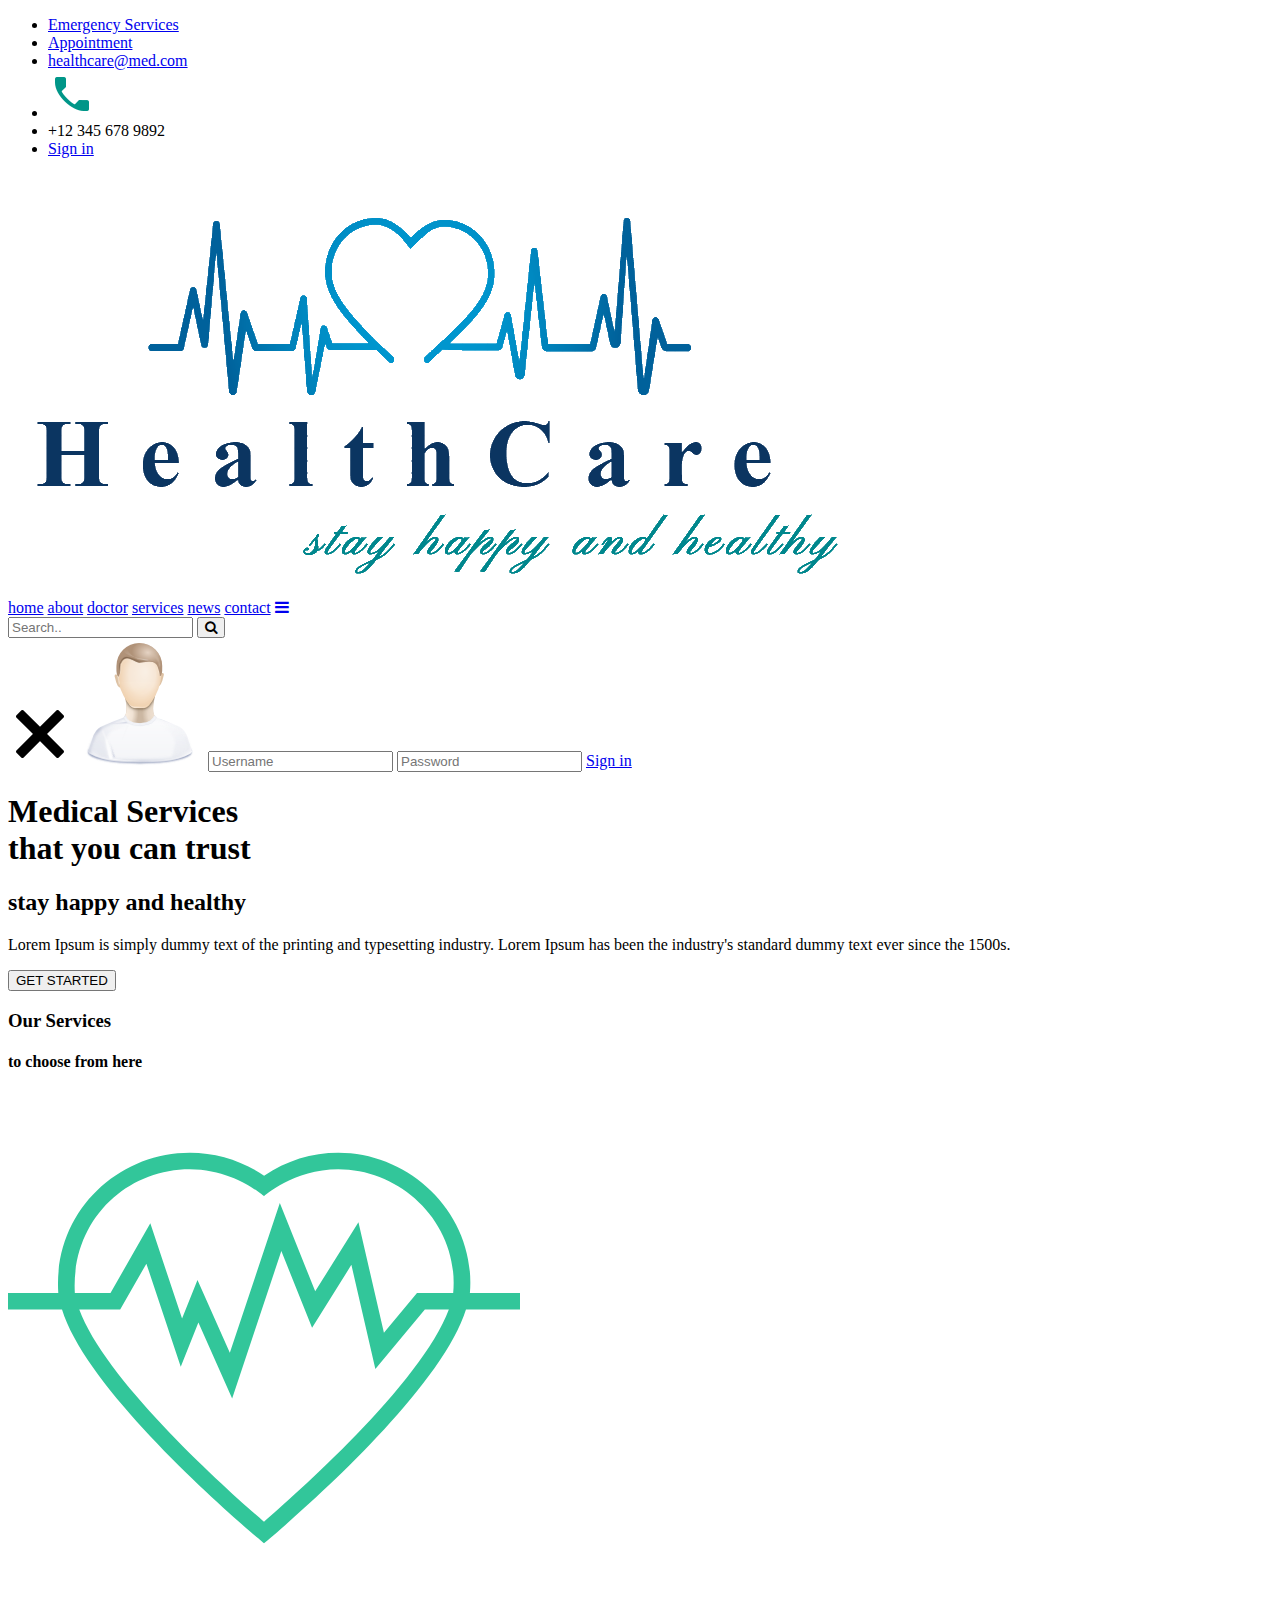
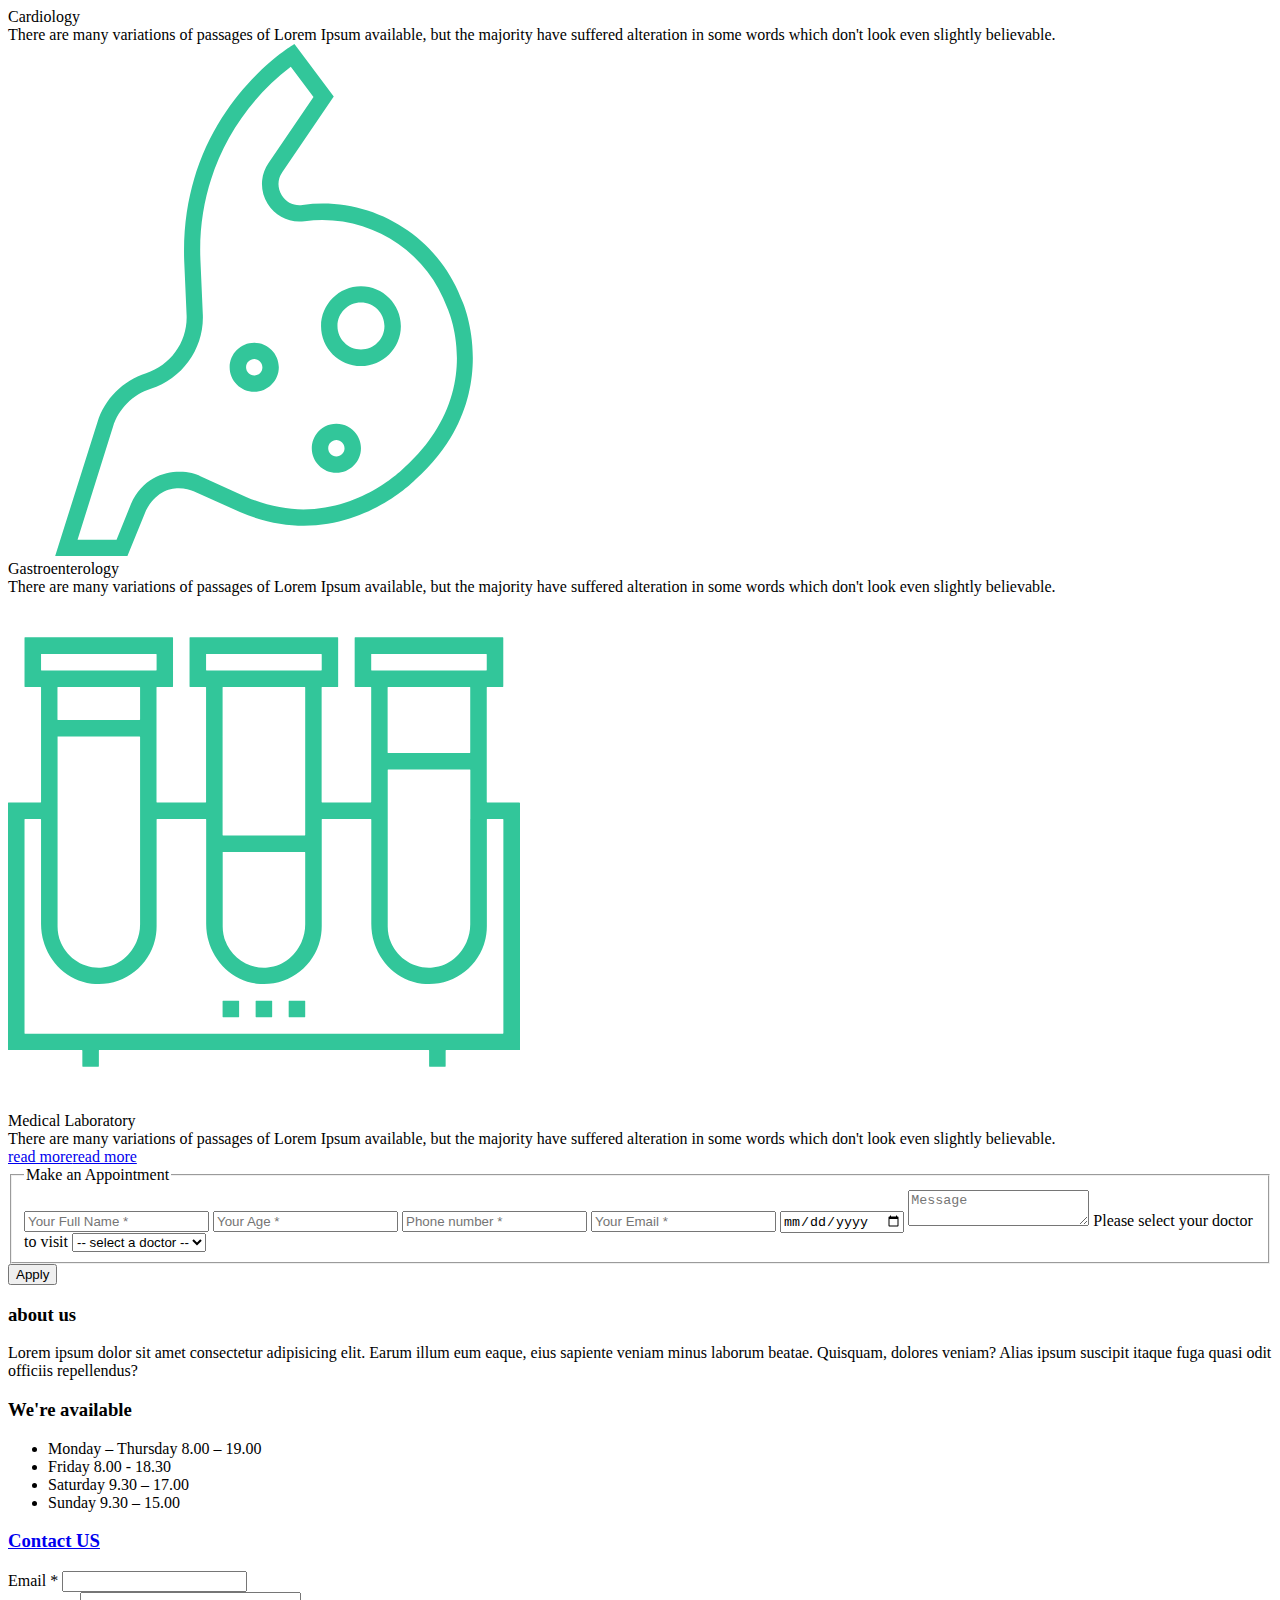
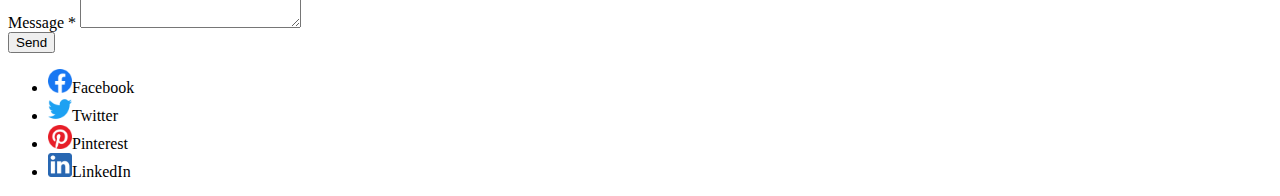
<file: index.html>
﻿<!DOCTYPE html>
<html lang="en">
  <head>
    <meta charset="UTF-8" />
    <meta name="viewport" content="width=device-width, initial-scale=1.0" />
    <meta name="description" content="Health medical project" />
    <meta name="keywords" content="" />
    <meta name="author" content="Zardiashvili Giorgi/>
    <title>HealthCare</title>
    <link rel="stylesheet" href="css/style.css" />
    <link rel="icon" href="images/Doctor_Mike_Icon.png" />
    <link
      rel="stylesheet"
      href="https://cdnjs.cloudflare.com/ajax/libs/font-awesome/4.7.0/css/font-awesome.min.css"
    />
  </head>
  <body>
    <!-- start of the header -->
    <header>
      <div class="container">
        <div class="top-header">
          <ul>
            <li><a href="#">Emergency Services</a></li>
            <li><a href="#">Appointment</a></li>
            <li><a href="#">healthcare@med.com</a></li>
            <li>
              <img
                src="images/phone-icon.png"
                alt="phone-icon"
                class="phone-icon"
              />
            </li>
            <li>+12 345 678 9892</li>
            <li><a href="#" class="login-button" id="button">Sign in</a></li>
          </ul>
        </div>
        <div class="logo">
          <a href="index.html"><img src="images/logo.png" alt="logo" /></a>
        </div>
        <div class="menu" id="myTopnav">
          <a href="index.html" class="active">home</a>
          <a href="about.html">about</a>
          <a href="doctors.html">doctor</a>
          <a href="services.html">services</a>
          <a href="news.html">news</a>
          <a href="contact.html">contact</a>
          <a href="javascript:void(0);" class="icon" onclick="myFunction()">
            <i class="fa fa-bars"></i>
          </a>
          <div class="search-container">
            <div class="container">
              <input type="text" placeholder="Search.." name="search" />
              <button type="submit" class="search">
                <i class="fa fa-search"></i>
              </button>
            </div>
          </div>
        </div>
      </div>
    </header>
    <!-- end of the header -->
    <div class="popup">
      <div class="popup-content">
        <img
          src="images/iconfinder_icon-close_211652.png"
          alt="close"
          class="close"
        />
        <img src="images/stock_people.png" alt="user" />
        <input type="text" placeholder="Username" />
        <input type="password" placeholder="Password" />
        <a href="#" class="login-button">Sign in</a>
      </div>
    </div>
    <!-- start of the banner area -->
    <section>
      <div class="container">
        <div class="banner-content">
          <h1>
            Medical Services <br />
            that you can trust
          </h1>
          <h2>stay happy and healthy</h2>
          <p>
            Lorem Ipsum is simply dummy text of the printing and typesetting
            industry. Lorem Ipsum has been the industry's standard dummy text
            ever since the 1500s.
          </p>
          <button class="btn">GET STARTED</button>
        </div>
      </div>
    </section>
    <!-- end of the banner area -->
    <!-- start the services -->
    <div class="services">
      <div class="container">
        <h3>Our Services</h3>
        <h4>to choose from here</h4>
        <div class="grid-container">
          <div class="icons">
            <div class="grid-item">
              <img src="images/icon_1.svg" alt="cardiology" />
              <div class="title">Cardiology</div>
            </div>
            <div class="text">
              There are many variations of passages of Lorem Ipsum available,
              but the majority have suffered alteration in some words which
              don't look even slightly believable.
            </div>
          </div>
          <div class="icons">
            <div class="grid-item">
              <img src="images/icon_2.svg" alt="Gastroenterology" />
              <div class="title">Gastroenterology</div>
            </div>
            <div class="text">
              There are many variations of passages of Lorem Ipsum available,
              but the majority have suffered alteration in some words which
              don't look even slightly believable.
            </div>
          </div>
          <div class="icons">
            <div class="grid-item">
              <img src="images/icon_3.svg" alt="MedicalLab" class="position" />
              <div class="title">Medical Laboratory</div>
            </div>
            <div class="text">
              There are many variations of passages of Lorem Ipsum available,
              but the majority have suffered alteration in some words which
              don't look even slightly believable.
            </div>
          </div>
        </div>
        <div class="btn1">
          <a href="services.html"
            ><span>read more</span><span>read more</span></a
          >
        </div>
      </div>
    </div>

    <!-- end of the services -->
    <!--start of the book appointment-->
    <div id="appointment">
      <div class="form-style-5">
        <form>
          <fieldset>
            <legend>Make an Appointment</legend>
            <input
              type="text"
              name="name"
              placeholder="Your Full Name *"
              required
            />
            <input type="text" name="age" placeholder="Your Age *" />
            <input
              type="tel"
              name="phone"
              placeholder="Phone number *"
              required
            />
            <input type="email" name="mail" placeholder="Your Email *" />
            <input type="date" name="AppointmentDate" required />
            <textarea name="field3" placeholder="Message"></textarea>
            <label for="doctors">Please select your doctor to visit</label>
            <select id="doctors" name="field4">
              <option disabled selected value> -- select a doctor -- </option>
              <option value="1">Mikhail Varshavski</option>
              <option value="2">John Murphy</option>
              <option value="3">Sarah Barnett</option>
              <option value="4">Suzanne M Hess</option>
              <option value="5">Federico A Steiner</option>
              <option value="6">Vickie B Hug</option>
              <option value="7">Rebecca C Yang</option>
              <option value="8">Other</option>
            </select>
          </fieldset>
          <button type="submit" class="btn">Apply</button>
        </form>
      </div>
    </div>
    <!--end of the book appointment-->
    <!-- START OF THE FOOTER -->
    <footer>
      <div class="footer-area">
        <div class="left box">
          <h3>about us</h3>
          <div class="footer-content">
            <div class="about">
              <p>
                Lorem ipsum dolor sit amet consectetur adipisicing elit. Earum
                illum eum eaque, eius sapiente veniam minus laborum beatae.
                Quisquam, dolores veniam? Alias ipsum suscipit itaque fuga quasi
                odit officiis repellendus?
              </p>
            </div>
          </div>
        </div>
        <div class="center box">
          <h3>We're available</h3>
          <div class="footer-content">
            <ul>
              <li>
                <span>Monday – Thursday</span>
                <span>8.00 – 19.00</span>
              </li>
              <li>
                <span>Friday</span>
                <span>8.00 - 18.30</span>
              </li>
              <li>
                <span>Saturday</span>
                <span>9.30 – 17.00</span>
              </li>
              <li>
                <span>Sunday</span>
                <span>9.30 – 15.00</span>
              </li>
            </ul>
          </div>
        </div>
        <div class="right box">
          <h3><a href="contact.html">Contact US</a></h3>
          <div class="footer-content">
            <form action="#">
              <div class="footer-email">
                <label for="email">Email *</label>
                <input type="email" id="email" required />
              </div>
              <div class="msg">
                <label for="message">Message *</label>
                <textarea
                  id="message"
                  name="message"
                  cols="25"
                  rows="2"
                  required
                ></textarea>
              </div>
              <div class="btn">
                <button type="submit">Send</button>
              </div>
            </form>
          </div>
          <div class="social">
            <ul>
              <li>
                <a href="https://www.facebook.com/" target="_blank"
                  ><img
                    src="images/fb-footer.png"
                    alt="facebook"
                    style="height: 24px; width: 24px;" /></a
                >Facebook
              </li>
              <li>
                <a href="https://twitter.com/explore" target="_blank"
                  ><img
                    src="images/twitter-footer.png"
                    alt="twitter"
                    style="height: 24px; width: 24px;" /></a
                >Twitter
              </li>
              <li>
                <a href="https://www.pinterest.com/" target="_blank"
                  ><img
                    src="images/pinterest-footer.png"
                    alt="pinterest"
                    style="height: 24px; width: 24px;" /></a
                >Pinterest
              </li>
              <li>
                <a href="https://www.linkedin.com/" target="_blank"
                  ><img
                    src="images/In-footer.png"
                    alt="LinkedIn"
                    style="height: 24px; width: 24px;" /></a
                >LinkedIn
              </li>
            </ul>
          </div>
        </div>
      </div>
    </footer>
    <!-- END OF THE FOOTER -->
    <script>
      document.getElementById("button").addEventListener("click", function () {
        document.querySelector(".popup").style.display = "flex";
      });
      document.querySelector(".close").addEventListener("click", function () {
        document.querySelector(".popup").style.display = "none";
      });
    </script>
    <script>
      function myFunction() {
        var x = document.getElementById("myTopnav");
        if (x.className === "menu") {
          x.className += " responsive";
        } else {
          x.className = "menu";
        }
      }
    </script>
  </body>
</html>
</file>
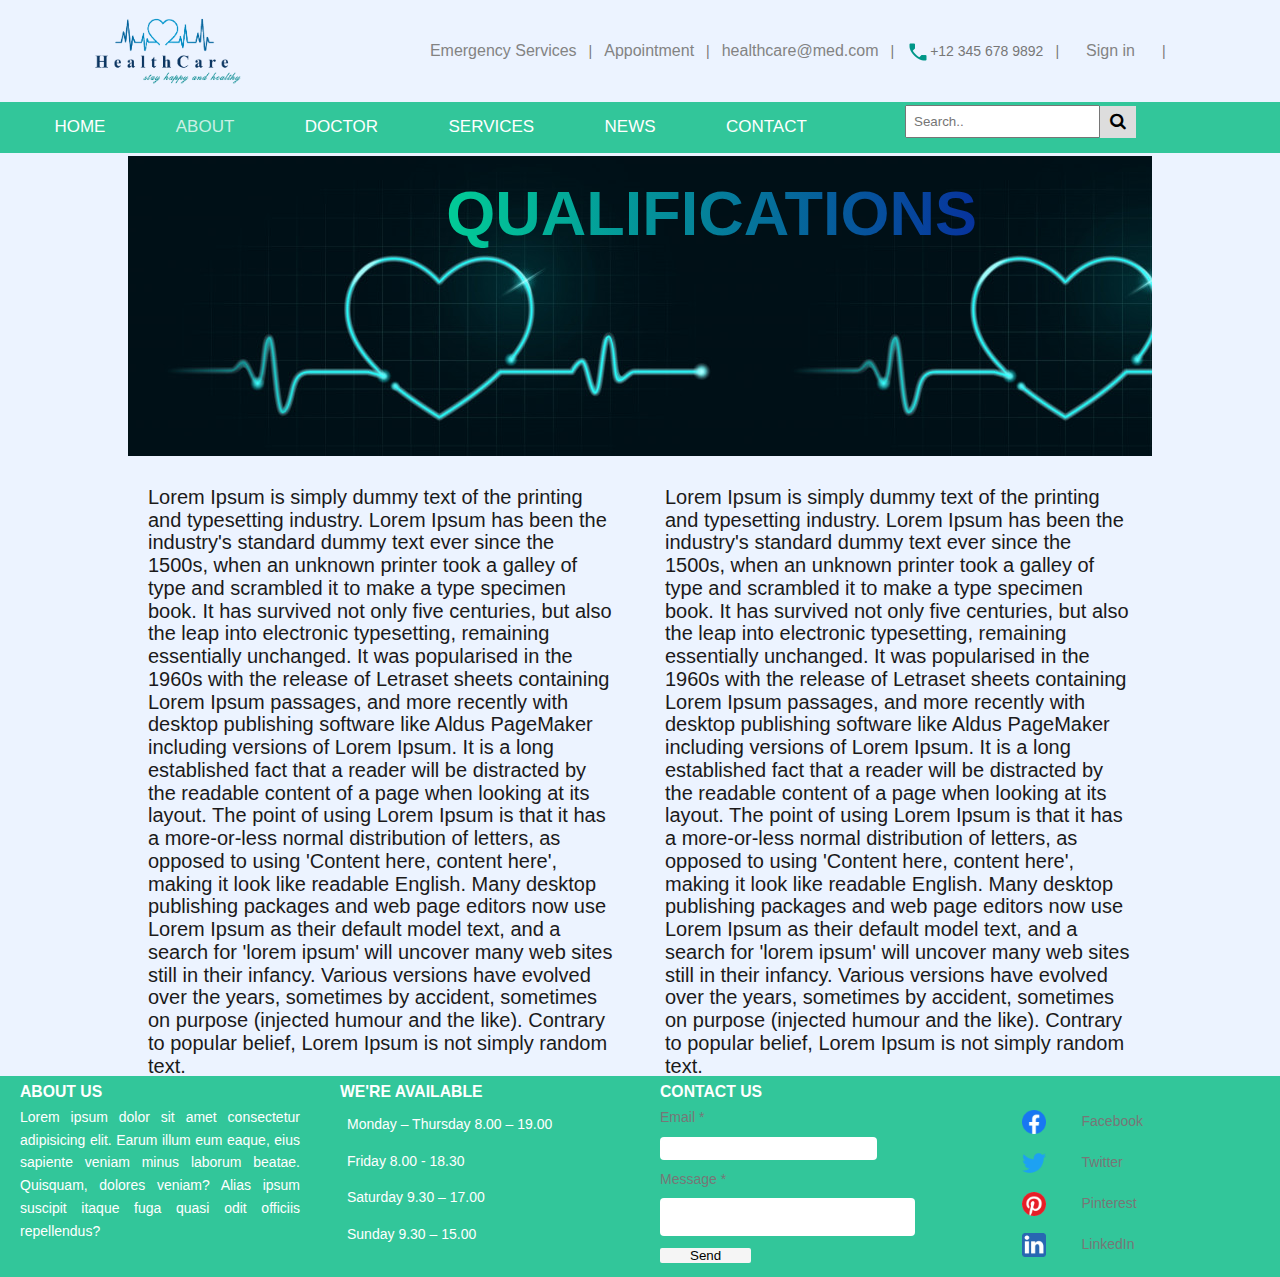
<file: about.html>
<!DOCTYPE html>
<html lang="en">
  <head>
    <meta charset="UTF-8" />
    <meta name="viewport" content="width=device-width, initial-scale=1.0" />
    <meta name="description" content="Health medical project" />
    <meta name="keywords" content="" />
    <meta name="author" content="Zardiashvili Giorgi" />
    <title>HealthCare</title>
    <link rel="stylesheet" href="css/style.css" />
    <link rel="icon" href="images/Doctor_Mike_Icon.png" />
    <link
      rel="stylesheet"
      href="https://cdnjs.cloudflare.com/ajax/libs/font-awesome/4.7.0/css/font-awesome.min.css"
    />
  </head>
  <body>
    <!-- start of the header -->
    <header>
      <div class="container">
        <div class="top-header">
          <ul>
            <li><a href="#">Emergency Services</a></li>
            <li><a href="#">Appointment</a></li>
            <li><a href="#">healthcare@med.com</a></li>
            <li>
              <img
                src="images/phone-icon.png"
                alt="phone-icon"
                class="phone-icon"
              />
            </li>
            <li>+12 345 678 9892</li>
            <li><a href="#" class="login-button" id="button">Sign in</a></li>
          </ul>
        </div>
        <div class="logo">
          <a href="index.html"><img src="images/logo.png" alt="logo" /></a>
        </div>
        <div class="menu" id="myTopnav">
          <a href="index.html">home</a>
          <a href="about.html" class="active">about</a>
          <a href="doctors.html">doctor</a>
          <a href="services.html">services</a>
          <a href="news.html">news</a>
          <a href="contact.html">contact</a>
          <a href="javascript:void(0);" class="icon" onclick="myFunction()">
            <i class="fa fa-bars"></i>
          </a>
          <div class="search-container">
            <div class="container">
              <input type="text" placeholder="Search.." name="search" />
              <button type="submit" class="search">
                <i class="fa fa-search"></i>
              </button>
            </div>
          </div>
        </div>
      </div>
    </header>
    <!-- end of the header -->
    <div class="popup" style="margin-top: -20%;">
      <div class="popup-content">
        <img
          src="images/iconfinder_icon-close_211652.png"
          alt="close"
          class="close"
        />
        <img src="images/stock_people.png" alt="user" />
        <input type="text" placeholder="Username" />
        <input type="password" placeholder="Password" />
        <a href="#" class="login-button">Sign in</a>
      </div>
    </div>

    <!-- about -->
    <div class="main-content">
      <section class="content-wrapper">
        <div class="about-title">
          <h1>Qualifications</h1>
        </div>
        <div class="col-1">
          <p>
            Lorem Ipsum is simply dummy text of the printing and typesetting
            industry. Lorem Ipsum has been the industry's standard dummy text
            ever since the 1500s, when an unknown printer took a galley of type
            and scrambled it to make a type specimen book. It has survived not
            only five centuries, but also the leap into electronic typesetting,
            remaining essentially unchanged. It was popularised in the 1960s
            with the release of Letraset sheets containing Lorem Ipsum passages,
            and more recently with desktop publishing software like Aldus
            PageMaker including versions of Lorem Ipsum. It is a long
            established fact that a reader will be distracted by the readable
            content of a page when looking at its layout. The point of using
            Lorem Ipsum is that it has a more-or-less normal distribution of
            letters, as opposed to using 'Content here, content here', making it
            look like readable English. Many desktop publishing packages and web
            page editors now use Lorem Ipsum as their default model text, and a
            search for 'lorem ipsum' will uncover many web sites still in their
            infancy. Various versions have evolved over the years, sometimes by
            accident, sometimes on purpose (injected humour and the like).
            Contrary to popular belief, Lorem Ipsum is not simply random text.
          </p>
        </div>
        <div class="col-2">
          <p>
            Lorem Ipsum is simply dummy text of the printing and typesetting
            industry. Lorem Ipsum has been the industry's standard dummy text
            ever since the 1500s, when an unknown printer took a galley of type
            and scrambled it to make a type specimen book. It has survived not
            only five centuries, but also the leap into electronic typesetting,
            remaining essentially unchanged. It was popularised in the 1960s
            with the release of Letraset sheets containing Lorem Ipsum passages,
            and more recently with desktop publishing software like Aldus
            PageMaker including versions of Lorem Ipsum. It is a long
            established fact that a reader will be distracted by the readable
            content of a page when looking at its layout. The point of using
            Lorem Ipsum is that it has a more-or-less normal distribution of
            letters, as opposed to using 'Content here, content here', making it
            look like readable English. Many desktop publishing packages and web
            page editors now use Lorem Ipsum as their default model text, and a
            search for 'lorem ipsum' will uncover many web sites still in their
            infancy. Various versions have evolved over the years, sometimes by
            accident, sometimes on purpose (injected humour and the like).
            Contrary to popular belief, Lorem Ipsum is not simply random text.
          </p>
        </div>
      </section>
    </div>
    <!-- en of about section -->
    <!-- START OF THE FOOTER -->
    <footer>
      <div class="footer-area">
        <div class="left box">
          <h3>about us</h3>
          <div class="footer-content">
            <div class="about">
              <p>
                Lorem ipsum dolor sit amet consectetur adipisicing elit. Earum
                illum eum eaque, eius sapiente veniam minus laborum beatae.
                Quisquam, dolores veniam? Alias ipsum suscipit itaque fuga quasi
                odit officiis repellendus?
              </p>
            </div>
          </div>
        </div>
        <div class="center box">
          <h3>We're available</h3>
          <div class="footer-content">
            <ul>
              <li>
                <span>Monday – Thursday</span>
                <span>8.00 – 19.00</span>
              </li>
              <li>
                <span>Friday</span>
                <span>8.00 - 18.30</span>
              </li>
              <li>
                <span>Saturday</span>
                <span>9.30 – 17.00</span>
              </li>
              <li>
                <span>Sunday</span>
                <span>9.30 – 15.00</span>
              </li>
            </ul>
          </div>
        </div>
        <div class="right box">
          <h3><a href="contact.html">Contact US</a></h3>
          <div class="footer-content">
            <form action="#">
              <div class="footer-email">
                <label for="email">Email *</label>
                <input type="email" id="email" required />
              </div>
              <div class="msg">
                <label for="message">Message *</label>
                <textarea
                  id="message"
                  name="message"
                  cols="25"
                  rows="2"
                  required
                ></textarea>
              </div>
              <div class="btn">
                <button type="submit">Send</button>
              </div>
            </form>
          </div>
          <div class="social">
            <ul>
              <li>
                <a href="https://www.facebook.com/" target="_blank"
                  ><img
                    src="images/fb-footer.png"
                    alt="facebook"
                    style="height: 24px; width: 24px;" /></a
                >Facebook
              </li>
              <li>
                <a href="https://twitter.com/explore" target="_blank"
                  ><img
                    src="images/twitter-footer.png"
                    alt="twitter"
                    style="height: 24px; width: 24px;" /></a
                >Twitter
              </li>
              <li>
                <a href="https://www.pinterest.com/" target="_blank"
                  ><img
                    src="images/pinterest-footer.png"
                    alt="pinterest"
                    style="height: 24px; width: 24px;" /></a
                >Pinterest
              </li>
              <li>
                <a href="https://www.linkedin.com/" target="_blank"
                  ><img
                    src="images/In-footer.png"
                    alt="LinkedIn"
                    style="height: 24px; width: 24px;" /></a
                >LinkedIn
              </li>
            </ul>
          </div>
        </div>
      </div>
    </footer>
    <!-- END OF THE FOOTER -->

    <script>
      document.getElementById("button").addEventListener("click", function () {
        document.querySelector(".popup").style.display = "flex";
      });
      document.querySelector(".close").addEventListener("click", function () {
        document.querySelector(".popup").style.display = "none";
      });
    </script>
  </body>
</html>
</file>
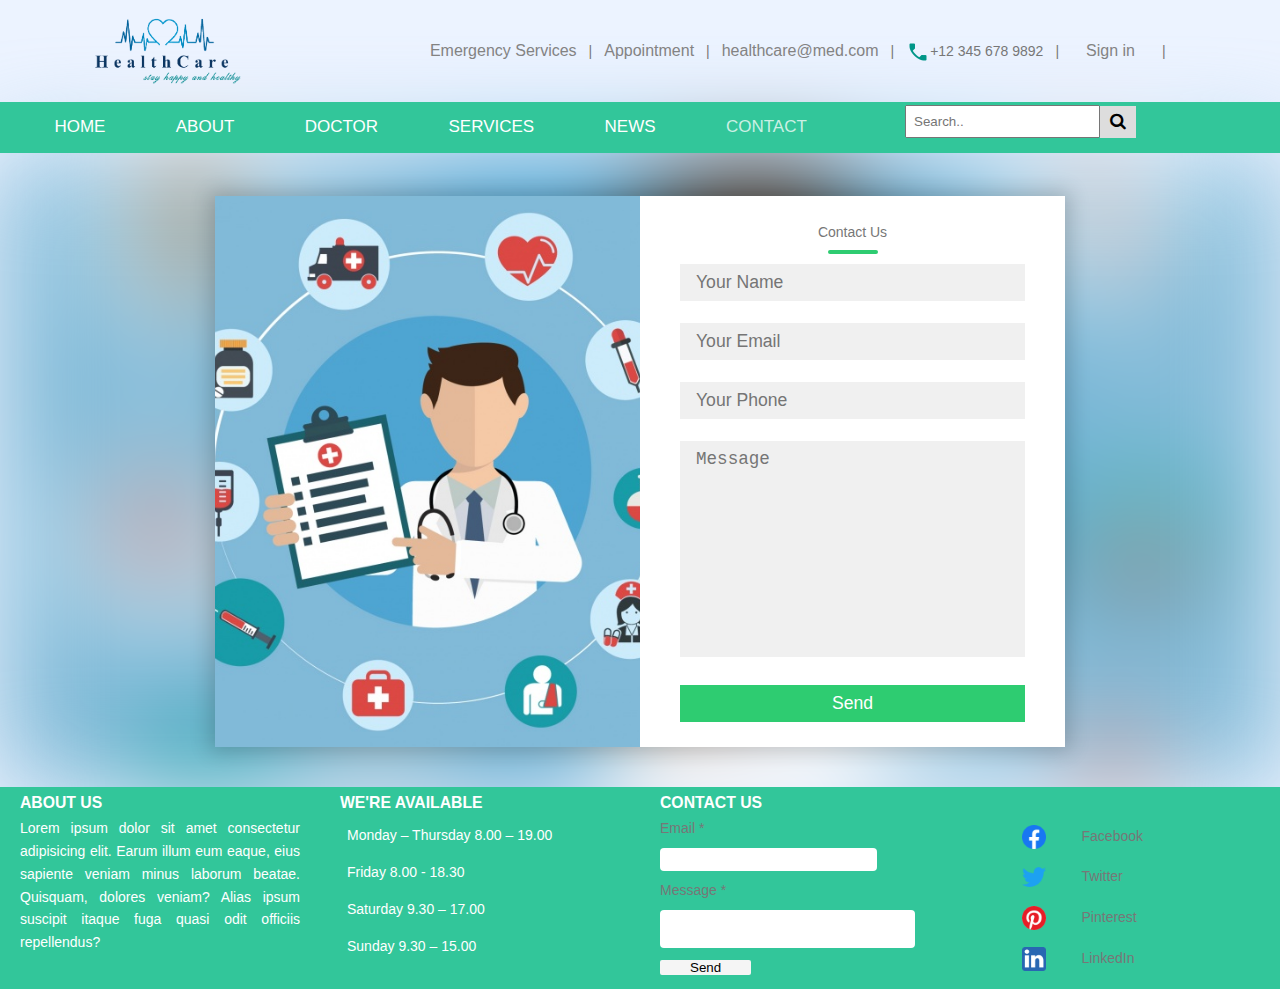
<file: contact.html>
<!DOCTYPE html>
<html lang="en">
  <head>
    <meta charset="UTF-8" />
    <meta name="viewport" content="width=device-width, initial-scale=1.0" />
    <meta name="description" content="Health medical project" />
    <meta name="keywords" content="" />
    <meta name="author" content="Zardiashvili Giorgi" />
    <title>contact us</title>
    <link rel="stylesheet" href="css/style.css" />
    <link rel="icon" href="images/Doctor_Mike_Icon.png" />
    <link
      rel="stylesheet"
      href="https://cdnjs.cloudflare.com/ajax/libs/font-awesome/4.7.0/css/font-awesome.min.css"
    />
  </head>
  <body>
    <!-- start of the header -->
    <header>
      <div class="container">
        <div class="top-header">
          <ul>
            <li><a href="#">Emergency Services</a></li>
            <li><a href="#">Appointment</a></li>
            <li><a href="#">healthcare@med.com</a></li>
            <li>
              <img
                src="images/phone-icon.png"
                alt="phone-icon"
                class="phone-icon"
              />
            </li>
            <li>+12 345 678 9892</li>
            <li><a href="#" class="login-button" id="button">Sign in</a></li>
          </ul>
        </div>
        <div class="logo">
          <a href="index.html"><img src="images/logo.png" alt="logo" /></a>
        </div>
        <div class="menu" id="myTopnav">
          <a href="index.html">home</a>
          <a href="about.html">about</a>
          <a href="doctors.html">doctor</a>
          <a href="services.html">services</a>
          <a href="news.html">news</a>
          <a href="contact.html" class="active">contact</a>
          <a href="javascript:void(0);" class="icon" onclick="myFunction()">
            <i class="fa fa-bars"></i>
          </a>
          <div class="search-container">
            <div class="container">
              <input type="text" placeholder="Search.." name="search" />
              <button type="submit" class="search">
                <i class="fa fa-search"></i>
              </button>
            </div>
          </div>
        </div>
      </div>
    </header>
    <!-- end of the header -->
    <div class="popup" style="margin-top: -10%;">
      <div class="popup-content">
        <img
          src="images/iconfinder_icon-close_211652.png"
          alt="close"
          class="close"
        />
        <img src="images/stock_people.png" alt="user" />
        <input type="text" placeholder="Username" />
        <input type="password" placeholder="Password" />
        <a href="#" class="login-button">Sign in</a>
      </div>
    </div>
    <div class="container-c">
      <div class="contact-box">
        <div class="left-c"></div>
        <div class="right">
          <div class="contact-title">Contact Us</div>
          <input type="text" class="field" placeholder="Your Name" />
          <input type="email" class="field" placeholder="Your Email" />
          <input type="text" class="field" placeholder="Your Phone" />
          <textarea
            class="field area"
            cols="30"
            rows="10"
            placeholder="Message"
          ></textarea>
          <button class="button" type="submit">Send</button>
        </div>
      </div>
    </div>

    <!-- START OF THE FOOTER -->
    <footer>
      <div class="footer-area">
        <div class="left box">
          <h3>about us</h3>
          <div class="footer-content">
            <div class="about">
              <p>
                Lorem ipsum dolor sit amet consectetur adipisicing elit. Earum
                illum eum eaque, eius sapiente veniam minus laborum beatae.
                Quisquam, dolores veniam? Alias ipsum suscipit itaque fuga quasi
                odit officiis repellendus?
              </p>
            </div>
          </div>
        </div>
        <div class="center box">
          <h3>We're available</h3>
          <div class="footer-content">
            <ul>
              <li>
                <span>Monday – Thursday</span>
                <span>8.00 – 19.00</span>
              </li>
              <li>
                <span>Friday</span>
                <span>8.00 - 18.30</span>
              </li>
              <li>
                <span>Saturday</span>
                <span>9.30 – 17.00</span>
              </li>
              <li>
                <span>Sunday</span>
                <span>9.30 – 15.00</span>
              </li>
            </ul>
          </div>
        </div>
        <div class="right box">
          <h3><a href="contact.html">Contact US</a></h3>
          <div class="footer-content">
            <form action="#">
              <div class="footer-email">
                <label for="email">Email *</label>
                <input type="email" id="email" required />
              </div>
              <div class="msg">
                <label for="message">Message *</label>
                <textarea
                  id="message"
                  name="message"
                  cols="25"
                  rows="2"
                  required
                ></textarea>
              </div>
              <div class="btn">
                <button type="submit">Send</button>
              </div>
            </form>
          </div>
          <div class="social">
            <ul>
              <li>
                <a href="https://www.facebook.com/" target="_blank"
                  ><img
                    src="images/fb-footer.png"
                    alt="facebook"
                    style="height: 24px; width: 24px;" /></a
                >Facebook
              </li>
              <li>
                <a href="https://twitter.com/explore" target="_blank"
                  ><img
                    src="images/twitter-footer.png"
                    alt="twitter"
                    style="height: 24px; width: 24px;" /></a
                >Twitter
              </li>
              <li>
                <a href="https://www.pinterest.com/" target="_blank"
                  ><img
                    src="images/pinterest-footer.png"
                    alt="pinterest"
                    style="height: 24px; width: 24px;" /></a
                >Pinterest
              </li>
              <li>
                <a href="https://www.linkedin.com/" target="_blank"
                  ><img
                    src="images/In-footer.png"
                    alt="LinkedIn"
                    style="height: 24px; width: 24px;" /></a
                >LinkedIn
              </li>
            </ul>
          </div>
        </div>
      </div>
    </footer>
    <!-- END OF THE FOOTER -->

    <script>
      document.getElementById("button").addEventListener("click", function () {
        document.querySelector(".popup").style.display = "flex";
      });
      document.querySelector(".close").addEventListener("click", function () {
        document.querySelector(".popup").style.display = "none";
      });
    </script>
  </body>
</html>
</file>
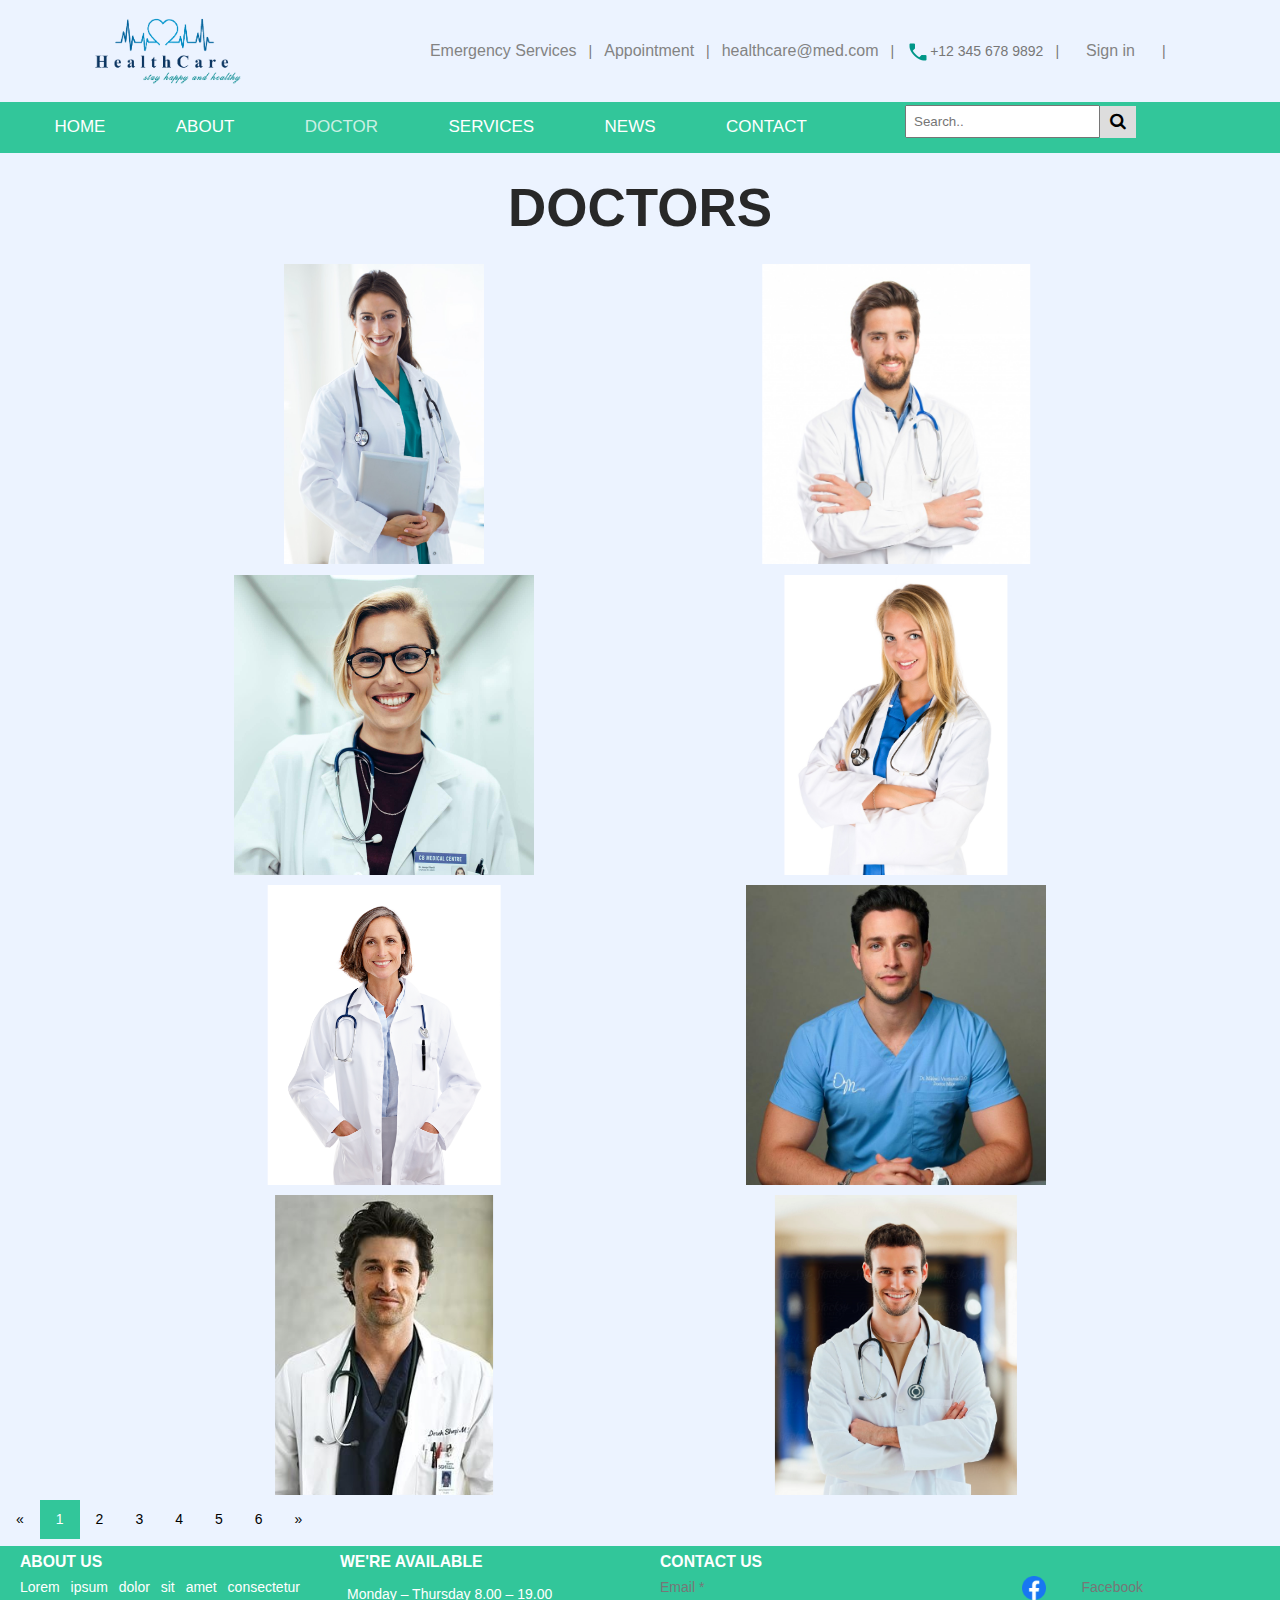
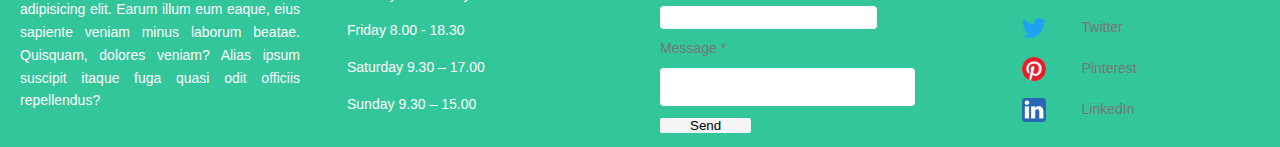
<file: doctors.html>
<!DOCTYPE html>
<html lang="en">
  <head>
    <meta charset="UTF-8" />
    <meta name="viewport" content="width=device-width, initial-scale=1.0" />
    <title>Doctors</title>
    <link rel="stylesheet" href="css/style.css" />
    <link rel="icon" href="images/Doctor_Mike_Icon.png" />
    <script src="https://ajax.googleapis.com/ajax/libs/jquery/3.5.1/jquery.min.js"></script>
    <link
      rel="stylesheet"
      href="https://cdnjs.cloudflare.com/ajax/libs/font-awesome/4.7.0/css/font-awesome.min.css"
    />
  </head>
  <body>
    <!-- start of the header -->
    <header>
      <div class="container">
        <div class="top-header">
          <ul>
            <li><a href="#">Emergency Services</a></li>
            <li><a href="#">Appointment</a></li>
            <li><a href="#">healthcare@med.com</a></li>
            <li>
              <img
                src="images/phone-icon.png"
                alt="phone-icon"
                class="phone-icon"
              />
            </li>
            <li>+12 345 678 9892</li>
            <li><a href="#" class="login-button" id="button">Sign in</a></li>
          </ul>
        </div>
        <div class="logo">
          <a href="index.html"><img src="images/logo.png" alt="logo" /></a>
        </div>
        <div class="menu" id="myTopnav">
          <a href="index.html">home</a>
          <a href="about.html">about</a>
          <a href="doctors.html" class="active">doctor</a>
          <a href="services.html">services</a>
          <a href="news.html">news</a>
          <a href="contact.html">contact</a>
          <a href="javascript:void(0);" class="icon" onclick="myFunction()">
            <i class="fa fa-bars"></i>
          </a>
          <div class="search-container">
            <div class="container">
              <input type="text" placeholder="Search.." name="search" />
              <button type="submit" class="search">
                <i class="fa fa-search"></i>
              </button>
            </div>
          </div>
        </div>
      </div>
    </header>
    <!-- end of the header -->
    <div class="popup" style="margin-top: -20%;">
      <div class="popup-content">
        <img
          src="images/iconfinder_icon-close_211652.png"
          alt="close"
          class="close"
        />
        <img src="images/stock_people.png" alt="user" />
        <input type="text" placeholder="Username" />
        <input type="password" placeholder="Password" />
        <a href="#" class="login-button">Sign in</a>
      </div>
    </div>
    <!-- Start doctors Area -->
    <div class="main-content">
      <h1 class="doctor-title">Doctors</h1>
      <div class="card-columns">
        <div class="card">
          <div class="card-img">
            <img class="box-img image" src="images/doctor1.jpg" alt="" />
            <div class="middle">
              <div class="image-text">Rebbeca</div>
            </div>
          </div>
        </div>
        <div class="card">
          <div class="card-img">
            <img class="box-img image" src="images/doctor2.jpg" alt="" />
            <div class="middle">
              <div class="image-text">Federico</div>
            </div>
          </div>
        </div>
        <div class="card">
          <div class="card-img">
            <img class="box-img image" src="images/doctor3.jpg" alt="" />
            <div class="middle">
              <div class="image-text">Sarah</div>
            </div>
          </div>
        </div>
        <div class="card">
          <div class="card-img">
            <img class="box-img image" src="images/doctor4.jpg" alt="" />
            <div class="middle">
              <div class="image-text">Cathy</div>
            </div>
          </div>
        </div>
        <div class="card">
          <div class="card-img">
            <img class="box-img image" src="images/doctor5.png" alt="" />
            <div class="middle">
              <div class="image-text">Charlotte</div>
            </div>
          </div>
        </div>
        <div class="card">
          <div class="card-img">
            <img class="box-img image" src="images/doctor6.jpeg" alt="" />
            <div class="middle">
              <div class="image-text">Mike</div>
            </div>
          </div>
        </div>
        <div class="card">
          <div class="card-img">
            <img class="box-img image" src="images/doctor7.jpg" alt="" />
            <div class="middle">
              <div class="image-text">Derek</div>
            </div>
          </div>
        </div>
        <div class="card">
          <div class="card-img">
            <img class="box-img image" src="images/doctor8.jpg" alt="" />
            <div class="middle">
              <div class="image-text">John</div>
            </div>
          </div>
        </div>
      </div>
    </div>
    <div class="pagination">
      <a href="#">&laquo;</a>
      <a class="active" href="#">1</a>
      <a href="#">2</a>
      <a href="#">3</a>
      <a href="#">4</a>
      <a href="#">5</a>
      <a href="#">6</a>
      <a href="#">&raquo;</a>
    </div>
    <!-- end doctors Area -->
    <!-- START OF THE FOOTER -->
    <footer>
      <div class="footer-area">
        <div class="left box">
          <h3>about us</h3>
          <div class="footer-content">
            <div class="about">
              <p>
                Lorem ipsum dolor sit amet consectetur adipisicing elit. Earum
                illum eum eaque, eius sapiente veniam minus laborum beatae.
                Quisquam, dolores veniam? Alias ipsum suscipit itaque fuga quasi
                odit officiis repellendus?
              </p>
            </div>
          </div>
        </div>
        <div class="center box">
          <h3>We're available</h3>
          <div class="footer-content">
            <ul>
              <li>
                <span>Monday – Thursday</span>
                <span>8.00 – 19.00</span>
              </li>
              <li>
                <span>Friday</span>
                <span>8.00 - 18.30</span>
              </li>
              <li>
                <span>Saturday</span>
                <span>9.30 – 17.00</span>
              </li>
              <li>
                <span>Sunday</span>
                <span>9.30 – 15.00</span>
              </li>
            </ul>
          </div>
        </div>
        <div class="right box">
          <h3><a href="contact.html">Contact US</a></h3>
          <div class="footer-content">
            <form action="#">
              <div class="footer-email">
                <label for="email">Email *</label>
                <input type="email" id="email" required />
              </div>
              <div class="msg">
                <label for="message">Message *</label>
                <textarea
                  id="message"
                  name="message"
                  cols="25"
                  rows="2"
                  required
                ></textarea>
              </div>
              <div class="btn">
                <button type="submit">Send</button>
              </div>
            </form>
          </div>
          <div class="social">
            <ul>
              <li>
                <a href="https://www.facebook.com/" target="_blank"
                  ><img
                    src="images/fb-footer.png"
                    alt="facebook"
                    style="height: 24px; width: 24px;" /></a
                >Facebook
              </li>
              <li>
                <a href="https://twitter.com/explore" target="_blank"
                  ><img
                    src="images/twitter-footer.png"
                    alt="twitter"
                    style="height: 24px; width: 24px;" /></a
                >Twitter
              </li>
              <li>
                <a href="https://www.pinterest.com/" target="_blank"
                  ><img
                    src="images/pinterest-footer.png"
                    alt="pinterest"
                    style="height: 24px; width: 24px;" /></a
                >Pinterest
              </li>
              <li>
                <a href="https://www.linkedin.com/" target="_blank"
                  ><img
                    src="images/In-footer.png"
                    alt="LinkedIn"
                    style="height: 24px; width: 24px;" /></a
                >LinkedIn
              </li>
            </ul>
          </div>
        </div>
      </div>
    </footer>
    <!-- END OF THE FOOTER -->

    <script>
      document.getElementById("button").addEventListener("click", function () {
        document.querySelector(".popup").style.display = "flex";
      });
      document.querySelector(".close").addEventListener("click", function () {
        document.querySelector(".popup").style.display = "none";
      });
    </script>
  </body>
</html>
</file>
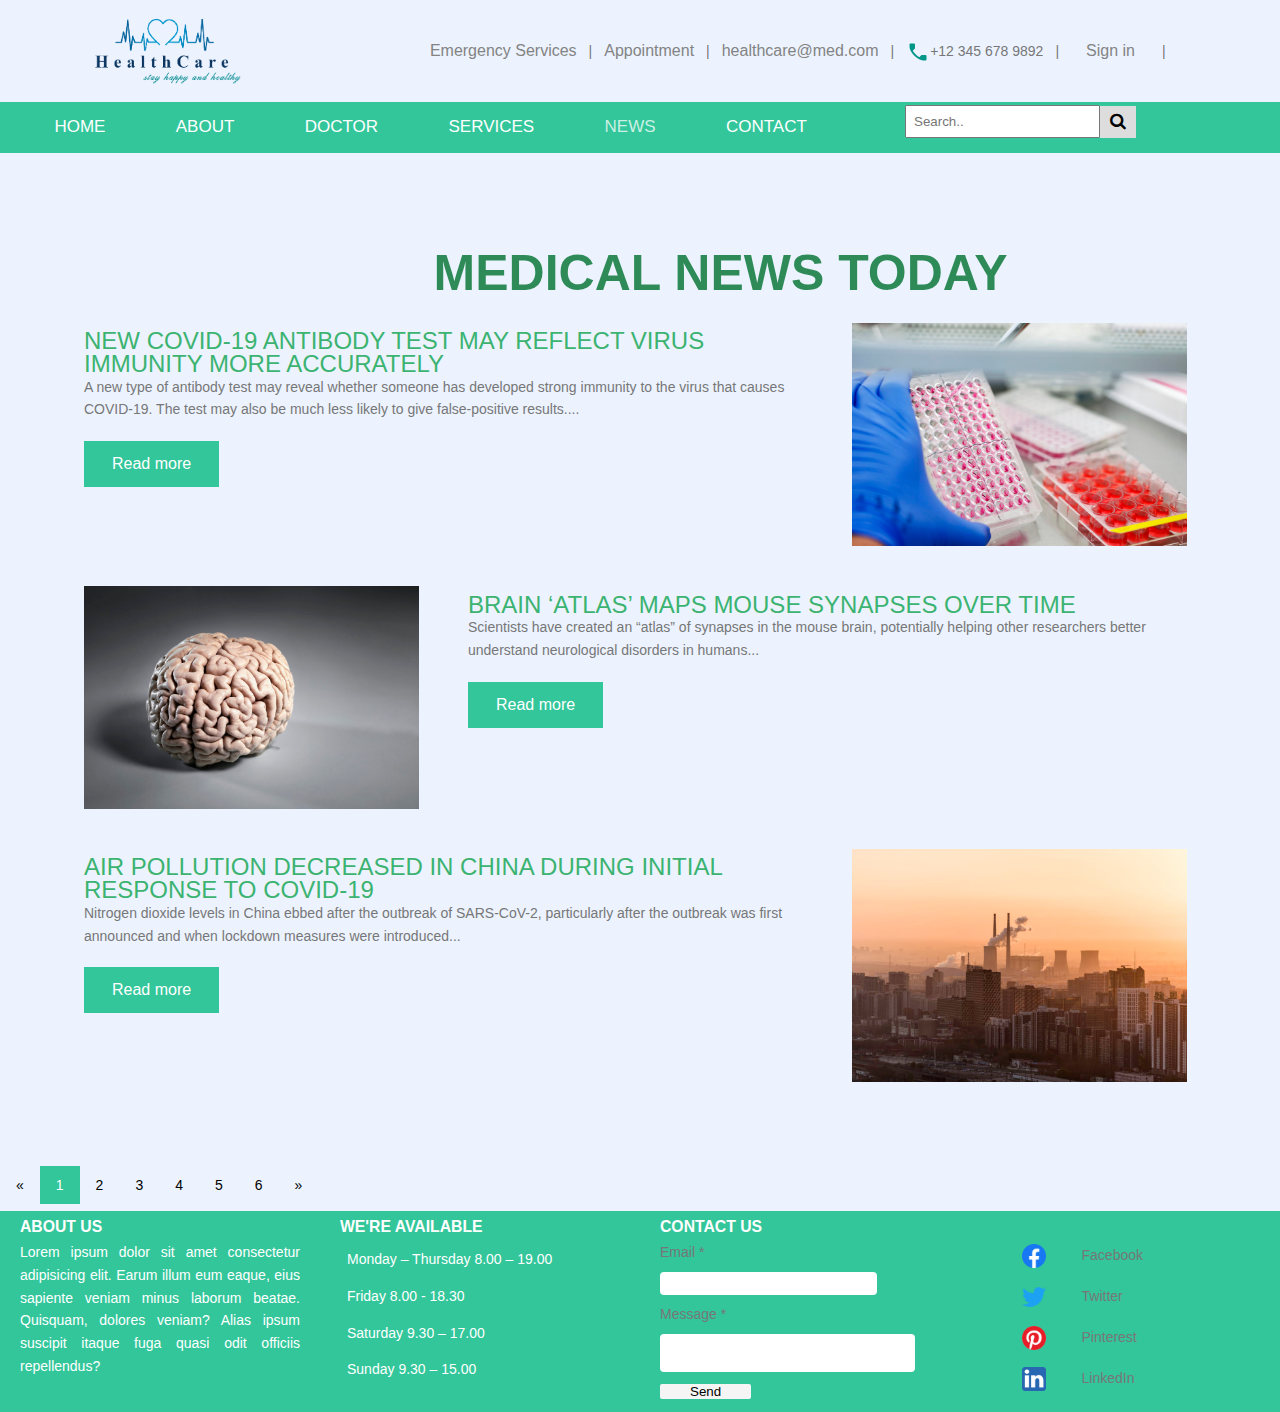
<file: news.html>
<!DOCTYPE html>
<html lang="en">
  <head>
    <meta charset="UTF-8" />
    <meta name="viewport" content="width=device-width, initial-scale=1.0" />
    <title>News</title>
    <link rel="stylesheet" href="css/style.css" />
    <link rel="icon" href="images/Doctor_Mike_Icon.png" />
    <link
      rel="stylesheet"
      href="https://cdnjs.cloudflare.com/ajax/libs/font-awesome/4.7.0/css/font-awesome.min.css"
    />
  </head>
  <body>
    <!-- start of the header -->
    <header>
      <div class="container">
        <div class="top-header">
          <ul>
            <li><a href="#">Emergency Services</a></li>
            <li><a href="#">Appointment</a></li>
            <li><a href="#">healthcare@med.com</a></li>
            <li>
              <img
                src="images/phone-icon.png"
                alt="phone-icon"
                class="phone-icon"
              />
            </li>
            <li>+12 345 678 9892</li>
            <li><a href="#" class="login-button" id="button">Sign in</a></li>
          </ul>
        </div>
        <div class="logo">
          <a href="index.html"><img src="images/logo.png" alt="logo" /></a>
        </div>
        <div class="menu" id="myTopnav">
          <a href="index.html">home</a>
          <a href="about.html">about</a>
          <a href="doctors.html">doctor</a>
          <a href="services.html">services</a>
          <a href="news.html" class="active">news</a>
          <a href="contact.html">contact</a>
          <a href="javascript:void(0);" class="icon" onclick="myFunction()">
            <i class="fa fa-bars"></i>
          </a>
          <div class="search-container">
            <div class="container">
              <input type="text" placeholder="Search.." name="search" />
              <button type="submit" class="search">
                <i class="fa fa-search"></i>
              </button>
            </div>
          </div>
        </div>
      </div>
    </header>
    <!-- end of the header -->
    <!-- Start of the NEWS -->
    <div class="popup" style="margin-top: -20%;">
      <div class="popup-content">
        <img
          src="images/iconfinder_icon-close_211652.png"
          alt="close"
          class="close"
        />
        <img src="images/stock_people.png" alt="user" />
        <input type="text" placeholder="Username" />
        <input type="password" placeholder="Password" />
        <a href="#" class="login-button">Sign in</a>
      </div>
    </div>
    <div class="news-container">
      <h1 class="news-title">Medical News Today</h1>
      <div class="news-row">
        <div class="column-66">
          <h2 class="xlarge-font">
            New COVID-19 antibody test may reflect virus immunity more
            accurately
          </h2>
          <p>
            A new type of antibody test may reveal whether someone has developed
            strong immunity to the virus that causes COVID-19. The test may also
            be much less likely to give false-positive results.<span id="dots"
              >...</span
            ><span id="more"
              >In the weeks after the emergence of SARS-CoV-2, the coronavirus
              that causes COVID-19, many companies rapidly developed tests, or
              assays, for detecting antibodies to the virus. Unlike assays that
              detect the virus itself, antibody tests are meant to indicate
              whether someone has already had the infection and developed
              immunity to it. However, there are concerns that a past infection
              may not necessarily confer strong immunity to future infections.
              In addition, people may test positive as a result of previous
              encounters with other coronaviruses, such as some of those that
              cause the common cold.</span
            >
          </p>
          <button onclick="myFunction()" id="myBtn" class="button">
            Read more
          </button>
        </div>
        <div class="column-33">
          <img
            src="images/GettyImages-1225589972-1024x683.jpg"
            width="335"
            height="471"
            alt=""
            class="news-img"
          />
        </div>
      </div>
      <div class="news-row">
        <div class="column-33">
          <img
            src="images/GettyImages-520456984-1024x681.jpg"
            alt=""
            width="335"
            height="471"
            class="news-img"
          />
        </div>
        <div class="column-66">
          <h2 class="xlarge-font">
            Brain ‘atlas’ maps mouse synapses over time
          </h2>
          <p>
            Scientists have created an “atlas” of synapses in the mouse brain,
            potentially helping other researchers better understand neurological
            disorders in humans...
          </p>
          <button class="button">Read more</button>
        </div>
      </div>
      <div class="news-row">
        <div class="column-66">
          <h2 class="xlarge-font">
            Air pollution decreased in China during initial response to COVID-19
          </h2>
          <p>
            Nitrogen dioxide levels in China ebbed after the outbreak of
            SARS-CoV-2, particularly after the outbreak was first announced and
            when lockdown measures were introduced...
          </p>
          <button class="button">Read more</button>
        </div>
        <div class="column-33">
          <img
            src="images/GettyImages-568700487-1024x711.jpg"
            width="335"
            height="471"
            class="news-img"
            alt=""
          />
        </div>
      </div>
    </div>
    <div class="pagination">
      <a href="#">&laquo;</a>
      <a class="active" href="#">1</a>
      <a href="#">2</a>
      <a href="#">3</a>
      <a href="#">4</a>
      <a href="#">5</a>
      <a href="#">6</a>
      <a href="#">&raquo;</a>
    </div>
    <!-- End of the NEWS -->
    <!-- START OF THE FOOTER -->
    <footer>
      <div class="footer-area">
        <div class="left box">
          <h3>about us</h3>
          <div class="footer-content">
            <div class="about">
              <p>
                Lorem ipsum dolor sit amet consectetur adipisicing elit. Earum
                illum eum eaque, eius sapiente veniam minus laborum beatae.
                Quisquam, dolores veniam? Alias ipsum suscipit itaque fuga quasi
                odit officiis repellendus?
              </p>
            </div>
          </div>
        </div>
        <div class="center box">
          <h3>We're available</h3>
          <div class="footer-content">
            <ul>
              <li>
                <span>Monday – Thursday</span>
                <span>8.00 – 19.00</span>
              </li>
              <li>
                <span>Friday</span>
                <span>8.00 - 18.30</span>
              </li>
              <li>
                <span>Saturday</span>
                <span>9.30 – 17.00</span>
              </li>
              <li>
                <span>Sunday</span>
                <span>9.30 – 15.00</span>
              </li>
            </ul>
          </div>
        </div>
        <div class="right box">
          <h3><a href="contact.html">Contact US</a></h3>
          <div class="footer-content">
            <form action="#">
              <div class="footer-email">
                <label for="email">Email *</label>
                <input type="email" id="email" required />
              </div>
              <div class="msg">
                <label for="message">Message *</label>
                <textarea
                  id="message"
                  name="message"
                  cols="25"
                  rows="2"
                  required
                ></textarea>
              </div>
              <div class="btn">
                <button type="submit">Send</button>
              </div>
            </form>
          </div>
          <div class="social">
            <ul>
              <li>
                <a href="https://www.facebook.com/" target="_blank"
                  ><img
                    src="images/fb-footer.png"
                    alt="facebook"
                    style="height: 24px; width: 24px;" /></a
                >Facebook
              </li>
              <li>
                <a href="https://twitter.com/explore" target="_blank"
                  ><img
                    src="images/twitter-footer.png"
                    alt="twitter"
                    style="height: 24px; width: 24px;" /></a
                >Twitter
              </li>
              <li>
                <a href="https://www.pinterest.com/" target="_blank"
                  ><img
                    src="images/pinterest-footer.png"
                    alt="pinterest"
                    style="height: 24px; width: 24px;" /></a
                >Pinterest
              </li>
              <li>
                <a href="https://www.linkedin.com/" target="_blank"
                  ><img
                    src="images/In-footer.png"
                    alt="LinkedIn"
                    style="height: 24px; width: 24px;" /></a
                >LinkedIn
              </li>
            </ul>
          </div>
        </div>
      </div>
    </footer>
    <!-- END OF THE FOOTER -->

    <script>
      document.getElementById("button").addEventListener("click", function () {
        document.querySelector(".popup").style.display = "flex";
      });
      document.querySelector(".close").addEventListener("click", function () {
        document.querySelector(".popup").style.display = "none";
      });
    </script>

    <script>
      function myFunction() {
        var dots = document.getElementById("dots");
        var moreText = document.getElementById("more");
        var btnText = document.getElementById("myBtn");

        if (dots.style.display === "none") {
          dots.style.display = "inline";
          btnText.innerHTML = "Read more";
          moreText.style.display = "none";
        } else {
          dots.style.display = "none";
          btnText.innerHTML = "Read less";
          moreText.style.display = "inline";
        }
      }
    </script>
  </body>
</html>
</file>
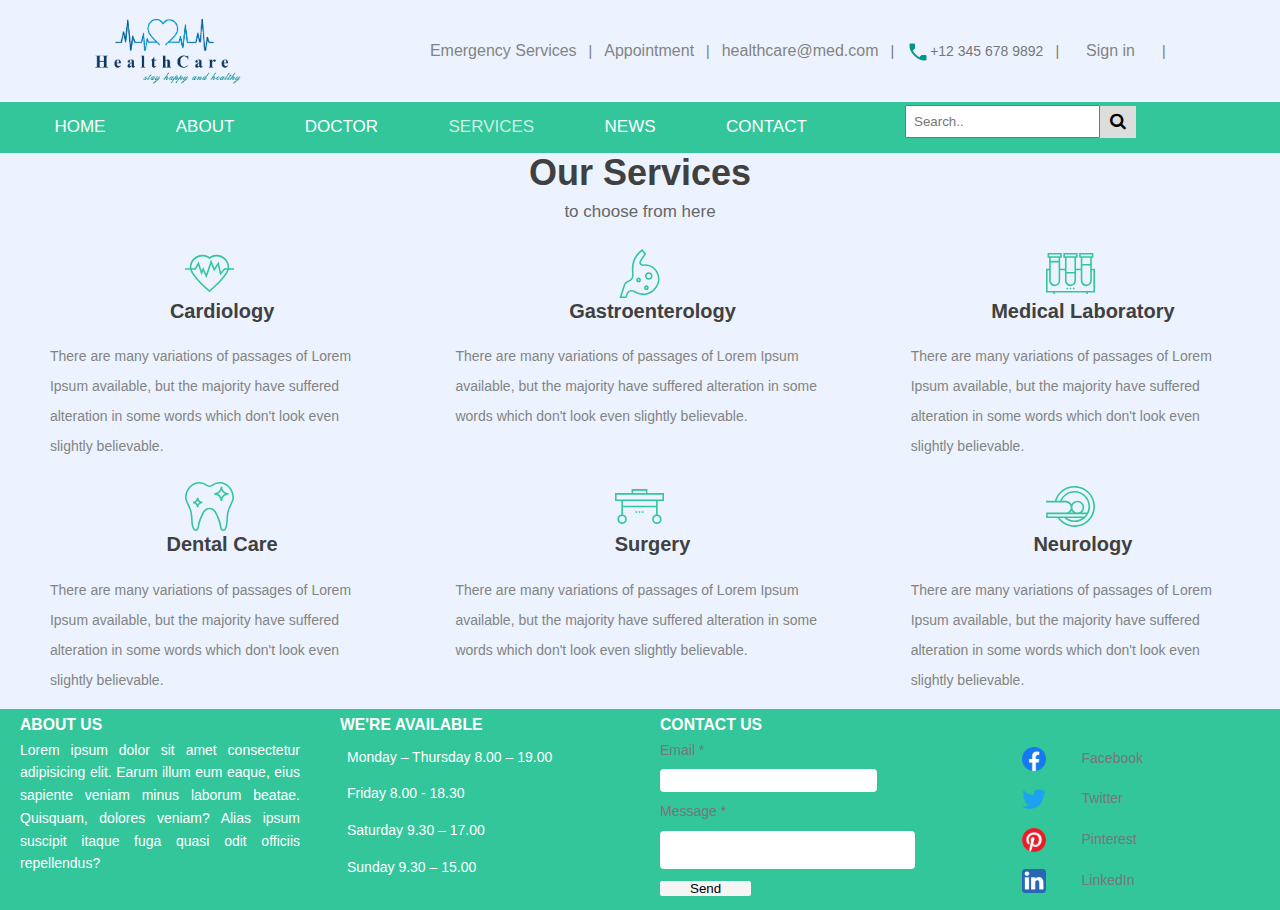
<file: services.html>
<!DOCTYPE html>
<html lang="en">
  <head>
    <meta charset="UTF-8" />
    <meta name="viewport" content="width=device-width, initial-scale=1.0" />
    <title>Services</title>
    <link rel="stylesheet" href="css/style.css" />
    <link rel="icon" href="images/Doctor_Mike_Icon.png" />
    <link
      rel="stylesheet"
      href="https://cdnjs.cloudflare.com/ajax/libs/font-awesome/4.7.0/css/font-awesome.min.css"
    />
  </head>
  <body>
    <!-- start of the header -->
    <header>
      <div class="container">
        <div class="top-header">
          <ul>
            <li><a href="#">Emergency Services</a></li>
            <li><a href="#">Appointment</a></li>
            <li><a href="#">healthcare@med.com</a></li>
            <li>
              <img
                src="images/phone-icon.png"
                alt="phone-icon"
                class="phone-icon"
              />
            </li>
            <li>+12 345 678 9892</li>
            <li><a href="#" class="login-button" id="button">Sign in</a></li>
          </ul>
        </div>
        <div class="logo">
          <a href="index.html"><img src="images/logo.png" alt="logo" /></a>
        </div>
        <div class="menu" id="myTopnav">
          <a href="index.html">home</a>
          <a href="about.html">about</a>
          <a href="doctors.html">doctor</a>
          <a href="services.html" class="active">services</a>
          <a href="news.html">news</a>
          <a href="contact.html">contact</a>
          <a href="javascript:void(0);" class="icon" onclick="myFunction()">
            <i class="fa fa-bars"></i>
          </a>
          <div class="search-container">
            <div class="container">
              <input type="text" placeholder="Search.." name="search" />
              <button type="submit" class="search">
                <i class="fa fa-search"></i>
              </button>
            </div>
          </div>
        </div>
      </div>
    </header>
    <!-- end of the header -->
    <div class="popup" style="margin-top: 0.1%;">
      <div class="popup-content">
        <img
          src="images/iconfinder_icon-close_211652.png"
          alt="close"
          class="close"
        />
        <img src="images/stock_people.png" alt="user" />
        <input type="text" placeholder="Username" />
        <input type="password" placeholder="Password" />
        <a href="#" class="login-button">Sign in</a>
      </div>
    </div>
    <!-- start the services -->
    <div class="services">
      <div class="container">
        <h3>Our Services</h3>
        <h4>to choose from here</h4>
        <div class="grid-container">
          <div class="icons">
            <div class="grid-item">
              <img src="images/icon_1.svg" alt="cardiology" />
              <div class="title">Cardiology</div>
            </div>
            <div class="text">
              There are many variations of passages of Lorem Ipsum available,
              but the majority have suffered alteration in some words which
              don't look even slightly believable.
            </div>
          </div>
          <div class="icons">
            <div class="grid-item">
              <img src="images/icon_2.svg" alt="Gastroenterology" />
              <div class="title">Gastroenterology</div>
            </div>
            <div class="text">
              There are many variations of passages of Lorem Ipsum available,
              but the majority have suffered alteration in some words which
              don't look even slightly believable.
            </div>
          </div>
          <div class="icons">
            <div class="grid-item">
              <img src="images/icon_3.svg" alt="MedicalLab" class="position" />
              <div class="title">Medical Laboratory</div>
            </div>

            <div class="text">
              There are many variations of passages of Lorem Ipsum available,
              but the majority have suffered alteration in some words which
              don't look even slightly believable.
            </div>
          </div>

          <div class="icons">
            <div class="grid-item">
              <img src="images/icon_4.svg" alt="dental-care" />
              <div class="title">Dental Care</div>
            </div>
            <div class="text">
              There are many variations of passages of Lorem Ipsum available,
              but the majority have suffered alteration in some words which
              don't look even slightly believable.
            </div>
          </div>
          <div class="icons">
            <div class="grid-item">
              <img src="images/icon_5.svg" alt="surgery" />
              <div class="title">Surgery</div>
            </div>
            <div class="text">
              There are many variations of passages of Lorem Ipsum available,
              but the majority have suffered alteration in some words which
              don't look even slightly believable.
            </div>
          </div>
          <div class="icons">
            <div class="grid-item">
              <img src="images/icon_6.svg" alt="neurology" />
              <div class="title">Neurology</div>
            </div>
            <div class="text">
              There are many variations of passages of Lorem Ipsum available,
              but the majority have suffered alteration in some words which
              don't look even slightly believable.
            </div>
          </div>
        </div>
      </div>
    </div>
    <!-- end of the services -->
    <!-- START OF THE FOOTER -->
    <footer>
      <div class="footer-area">
        <div class="left box">
          <h3>about us</h3>
          <div class="footer-content">
            <div class="about">
              <p>
                Lorem ipsum dolor sit amet consectetur adipisicing elit. Earum
                illum eum eaque, eius sapiente veniam minus laborum beatae.
                Quisquam, dolores veniam? Alias ipsum suscipit itaque fuga quasi
                odit officiis repellendus?
              </p>
            </div>
          </div>
        </div>
        <div class="center box">
          <h3>We're available</h3>
          <div class="footer-content">
            <ul>
              <li>
                <span>Monday – Thursday</span>
                <span>8.00 – 19.00</span>
              </li>
              <li>
                <span>Friday</span>
                <span>8.00 - 18.30</span>
              </li>
              <li>
                <span>Saturday</span>
                <span>9.30 – 17.00</span>
              </li>
              <li>
                <span>Sunday</span>
                <span>9.30 – 15.00</span>
              </li>
            </ul>
          </div>
        </div>
        <div class="right box">
          <h3><a href="contact.html">Contact US</a></h3>
          <div class="footer-content">
            <form action="#">
              <div class="footer-email">
                <label for="email">Email *</label>
                <input type="email" id="email" required />
              </div>
              <div class="msg">
                <label for="message">Message *</label>
                <textarea
                  id="message"
                  name="message"
                  cols="25"
                  rows="2"
                  required
                ></textarea>
              </div>
              <div class="btn">
                <button type="submit">Send</button>
              </div>
            </form>
          </div>
          <div class="social">
            <ul>
              <li>
                <a href="https://www.facebook.com/" target="_blank"
                  ><img
                    src="images/fb-footer.png"
                    alt="facebook"
                    style="height: 24px; width: 24px;" /></a
                >Facebook
              </li>
              <li>
                <a href="https://twitter.com/explore" target="_blank"
                  ><img
                    src="images/twitter-footer.png"
                    alt="twitter"
                    style="height: 24px; width: 24px;" /></a
                >Twitter
              </li>
              <li>
                <a href="https://www.pinterest.com/" target="_blank"
                  ><img
                    src="images/pinterest-footer.png"
                    alt="pinterest"
                    style="height: 24px; width: 24px;" /></a
                >Pinterest
              </li>
              <li>
                <a href="https://www.linkedin.com/" target="_blank"
                  ><img
                    src="images/In-footer.png"
                    alt="LinkedIn"
                    style="height: 24px; width: 24px;" /></a
                >LinkedIn
              </li>
            </ul>
          </div>
        </div>
      </div>
    </footer>
    <!-- END OF THE FOOTER -->

    <script>
      document.getElementById("button").addEventListener("click", function () {
        document.querySelector(".popup").style.display = "flex";
      });
      document.querySelector(".close").addEventListener("click", function () {
        document.querySelector(".popup").style.display = "none";
      });
    </script>
  </body>
</html>
</file>
<file: css/style.css>
@charset "utf-8";
* {
  margin: 0;
  padding: 0;
  box-sizing: border-box;
}
body {
  color: #777777;
  font-family: "Poppins", sans-serif;
  font-size: 14px;
  font-weight: 300;
  line-height: 1.625em;
  position: relative;
  background-color: #ecf3ff;
}
div.grid-item {
  background-color: #ecf3ff;
}
li {
  list-style-type: none;
}
a {
  text-decoration: none;
}
.logo img {
  width: 11em;
  height: auto;
  margin: 8px 0;
  margin-left: 7%;
}
.top-header ul {
  display: flex;
  float: right;
  margin-top: 37px;
  margin-right: 8%;
}
.top-header ul li {
  display: inline;
}
.top-header ul li {
  position: relative;
}
.top-header ul li:not(:nth-child(4))::after {
  content: "|";
  margin-left: 12px;
  margin-right: 12px;
}
.top-header ul li a {
  color: #838383;
  font-size: 16px;
  font-weight: 500;
}
.top-header ul li img {
  width: 24px;
}

.search-container {
  float: right;
  margin-right: 10%;
}
.search-container button.search {
  float: right;
  padding: 6px 10px;
  margin-right: 16px;
  margin-top: 1px;
  background: #ddd;
  font-size: 17px;
  border: none;
  cursor: pointer;
  outline: none;
}

.search-container button.search:hover {
  background: #ccc;
}
.search-container .container input {
  padding: 7px;
  outline: none;
}
.menu {
  overflow: hidden;
  background-color: #32c69a;
  width: 100%;
}

.menu a {
  margin-left: 3%;
  display: block;
  float: left;
  position: relative;
  height: 100%;
  font-size: 17px;
  font-weight: 400;
  text-transform: uppercase;
  z-index: 1;
  color: #ffffff;
  text-align: center;
  padding: 14px 16px;
}
.menu a:hover {
  color: rgba(255, 255, 255, 0.75);
}
.menu a.active {
  color: rgba(255, 255, 255, 0.75);
}
.menu .icon {
  display: none;
}
@media screen and (max-width: 600px) {
  .menu a:not(:first-child) {
    display: none;
  }
  .menu a.icon {
    float: right;
    display: block;
  }
}

@media screen and (max-width: 600px) {
  .menu.responsive {
    position: relative;
  }
  .menu.responsive .icon {
    position: absolute;
    right: 0;
    top: 0;
  }
  .menu.responsive a {
    float: none;
    display: block;
    text-align: left;
  }
}
.container {
  position: relative;
  padding: 3px 0;
}
.banner-content {
  background-image: url("../images/doctor.png");
  background-repeat: no-repeat;
  background-position: right;
  height: 560px;
}
h1 {
  font-size: 63px;
  background: -webkit-linear-gradient(right, #09009f, #00ff95);
  background-clip: text;
  -webkit-background-clip: text;
  -webkit-text-fill-color: transparent;
  line-height: 1.2em;
  font-family: "Poppins", sans-serif;
  text-transform: uppercase;
  margin-left: 14%;
  margin-top: 2%;
}
h2 {
  text-align: center;
  text-transform: uppercase;
  font-family: Monotype Corsiva;
  margin-top: 1%;
  letter-spacing: 0.3em;
  color: cornflowerblue;
}
.banner-content p {
  margin-bottom: 30px;
  font-size: 14px;
  font-weight: 300;
  max-width: 730px;
  margin-top: 3%;
  margin-left: 14%;
}
.btn {
  line-height: 42px;
  padding-left: 30px;
  padding-right: 60px;
  border-radius: 25px;
  background: #222222;
  border: none;
  color: #fff;
  display: inline-block;
  font-weight: 500;
  position: relative;
  cursor: pointer;
  margin-top: 7%;
  margin-left: 25%;
}

.btn:focus {
  outline: none;
}
.btn:hover {
  color: #fffdd0;
}
h3 {
  font-size: 36px;
  font-weight: 600;
  color: #404040;
  line-height: 0.75;
  text-align: center;
}
h4 {
  font-size: 17px;
  font-weight: 300;
  color: #666666;
  line-height: 0.75;
  text-align: center !important;
  text-align: justify;
  margin-top: 1.2em;
}
.btn1 {
  width: 137px;
  height: 54px;
  background: #32c69a;
  overflow: hidden;
  margin-left: 45%;
  margin-top: 25px;
}
.btn1 a {
  display: block;
  position: relative;
  width: 100%;
  height: 100%;
  text-align: center;
}
.btn1 a span {
  font-size: 11px;
  font-weight: 500;
  color: #ffffff;
  line-height: 54px;
  letter-spacing: 0.2em;
  text-transform: uppercase;
  white-space: nowrap;
  -webkit-transition: all 400ms ease;
  -moz-transition: all 400ms ease;
  -ms-transition: all 400ms ease;
  -o-transition: all 400ms ease;
  transition: all 400ms ease;
}
.btn1 a span:first-child {
  position: absolute;
  top: 50%;
  left: 50%;
  -webkit-transform: translate(-50%, -50%);
  -moz-transform: translate(-50%, -50%);
  -ms-transform: translate(-50%, -50%);
  -o-transform: translate(-50%, -50%);
  transform: translate(-50%, -50%);
}
.btn1 a span:last-child {
  position: absolute;
  left: 50%;
  -webkit-transform: translateX(-50%);
  -moz-transform: translateX(-50%);
  -ms-transform: translateX(-50%);
  -o-transform: translateX(-50%);
  transform: translateX(-50%);
  top: 100%;
  font-size: 9px;
  opacity: 0;
}
.btn1:hover a span:first-child {
  top: -10%;
  font-size: 9px;
  opacity: 0;
}
.btn1:hover a span:last-child {
  top: 50%;
  -webkit-transform: translate(-50%, -50%);
  -moz-transform: translate(-50%, -50%);
  -ms-transform: translate(-50%, -50%);
  -o-transform: translate(-50%, -50%);
  transform: translate(-50%, -50%);
  font-size: 11px;
  opacity: 1;
}
.text {
  font-size: 14px;
  font-weight: 500;
  color: #838383;
  line-height: 2.14;
  padding: 0 10%;
}
.title {
  font-size: 20px;
  font-weight: 600;
  color: #404040;
  padding-left: 25px;
}
.grid-container {
  display: grid;
  grid-template-columns: auto auto auto;
  padding: 10px;
}
.grid-item {
  background-color: rgba(255, 255, 255, 0.8);
  padding: 20px;
  font-size: 30px;
  text-align: center;
}
.icons img {
  width: 49px;
  height: 49px;
}
@media (min-width: 539px) and (max-width: 800px) {
  .grid-container {
    grid-template-columns: 1fr 1fr;
  }
}
/* appointment */
#appointment {
  background-image: url("../images/make-appointment.jpg");
  background-repeat: no-repeat;
  background-size: cover;
}
.form-style-5 {
  max-width: 500px;
  padding: 10px 20px;
  background: #f4f7f8;
  padding: 20px;
  background: #f4f7f8;
  border-radius: 8px;
  font-family: Georgia, "Times New Roman", Times, serif;
  margin: 20px 0;
}
.form-style-5 fieldset {
  border: none;
}
.form-style-5 legend {
  font-size: 1.4em;
  margin-bottom: 10px;
  margin: 0 auto;
}
.form-style-5 label {
  display: block;
  margin-bottom: 8px;
}
textarea {
  resize: none;
}
.form-style-5 input[type="text"],
.form-style-5 input[type="date"],
.form-style-5 input[type="email"],
.form-style-5 input[type="tel"],
.form-style-5 textarea,
.form-style-5 select {
  font-family: Georgia, "Times New Roman", Times, serif;
  background: rgba(255, 255, 255, 0.1);
  border: none;
  border-radius: 4px;
  font-size: 15px;
  margin: 0;
  outline: 0;
  padding: 10px;
  width: 100%;
  box-sizing: border-box;
  -webkit-box-sizing: border-box;
  -moz-box-sizing: border-box;
  background-color: #e8eeef;
  color: #8a97a0;
  -webkit-box-shadow: 0 1px 0 rgba(0, 0, 0, 0.03) inset;
  box-shadow: 0 1px 0 rgba(0, 0, 0, 0.03) inset;
  margin-bottom: 30px;
}
.form-style-5 input[type="text"]:focus,
.form-style-5 input[type="date"]:focus,
.form-style-5 input[type="email"]:focus,
.form-style-5 input[type="tel"]:focus,
.form-style-5 textarea:focus,
.form-style-5 select:focus {
  background: #d2d9dd;
}
.form-style-5 select {
  height: 35px;
}

.form-style-5 button {
  position: relative;
  display: block;
  color: #fff;
  margin: 0 auto;
  background: #1abc9c;
  font-size: 18px;
  text-align: center;
  font-style: normal;
  width: 100%;
  margin-bottom: 10px;
}

.form-style-5 button:hover {
  background: #066350;
}
/* footer */
footer {
  bottom: 0px;
  width: 100%;
  background: #32c69a;
}
.footer-area {
  display: flex;
}
.footer-area .box {
  flex-basis: 25%;
  padding: 10px 20px;
}
.box h3 {
  font-size: 1.125em;
  font-weight: 600;
  text-transform: uppercase;
  color: white;
  float: left;
}
.box h3 a {
  color: white;
}
.box .footer-content {
  margin: 20px 0 0 0;
}
.left .footer-content .about {
  margin: 20px 0 0 0;
}
.about p {
  color: white;
  text-align: justify;
}

.social {
  position: absolute;
  bottom: 1%;
  right: 10%;
}
.social ul li {
  padding: 9px;
}
.social ul li a {
  margin-right: 60px;
}
.social ul li a img {
  position: absolute;
}
.footer-content span {
  font-weight: normal;
  color: white;
}
.footer-content ul li {
  padding: 0.5em;
}
.footer-email input {
  padding: 4px 20px;
  margin: 8px 0;
  display: block;
  border: none;
  border-radius: 4px;
  outline: none;
}
.msg textarea {
  padding: 4px 20px;
  margin: 8px 0;
  display: block;
  border: none;
  border-radius: 4px;
  outline: none;
}
.footer-content .btn {
  background-color: whitesmoke;
  margin: 0;
  line-height: 10px;
  padding-left: 30px;
  padding-right: 30px;
  border-radius: 2px;
}
.footer-content .btn button {
  outline: none;
  background-color: transparent;
  border: none;
  color: black;
  position: relative;
  cursor: pointer;
  text-align: center;
}
/* ====================================about====================================== */
.content-wrapper {
  display: grid;
  grid-gap: 10px;
  grid-template-columns: repeat(4, auto);
  grid-template-rows: repeat(3, 300px);
  justify-content: center;
}
.about-title {
  text-align: center;
  color: rgb(27, 26, 26);
  font-size: 40px;
  grid-column: 1 / 5;
  justify-content: center;
  background-image: url("../images/healthcare-medical-background-with-heartbeat-line_1017-25764.jpg");
}
.col-1 p,
.col-2 p {
  font-weight: normal;
}
.col-1 {
  color: rgb(27, 26, 26);
  border-radius: 5px;
  padding: 20px;
  font-size: 20px;
  font-weight: 600;
  grid-column: 1 / 3;
  grid-row: 2 / 4;
  overflow: hidden;
}

.col-2 {
  color: rgb(27, 26, 26);
  border-radius: 5px;
  padding: 20px;
  font-size: 20px;
  font-weight: 600;
  grid-column: 3 / 5;
  grid-row: 2 / 4;
  overflow: hidden;
}
/* ===============================Doctors======================================== */
.main-content {
  position: relative;
  padding-left: 10%;
  padding-right: 10%;
  height: auto;
}
.doctor-title {
  margin: 0;
  text-align: center;
  font-size: 53px;
  background: #282828;
  background-clip: text;
  -webkit-background-clip: text;
  -webkit-text-fill-color: transparent;
  padding: 20px 0;
}
.card-columns {
  display: grid;
  grid-template-columns: repeat(auto-fill, minmax(400px, 1fr));
  height: auto;
}
.card {
  padding: 1%;
  display: flex;
  justify-content: center;
}
.card-img {
  height: 300px;
  width: 300px;
  position: relative;
  overflow: hidden;
  color: white;
  padding: 3rem;
  cursor: pointer;
}
.box-img {
  position: absolute;
  left: 50%;
  top: 50%;
  height: 100%;
  width: auto;
  -webkit-transform: translate(-50%, -50%);
  -ms-transform: translate(-50%, -50%);
  transform: translate(-50%, -50%);
}

.middle {
  transition: 0.5s ease;
  opacity: 0;
  position: absolute;
  top: 50%;
  left: 50%;
  transform: translate(-50%, -50%);
  -ms-transform: translate(-50%, -50%);
  text-align: center;
}

.card-img:hover .image {
  opacity: 0.3;
}

.card-img:hover .middle {
  opacity: 1;
}

.image-text {
  color: black;
  font-size: 16px;
  padding: 16px 32px;
  cursor: pointer;
  letter-spacing: 3px;
}
/* ======================================CONTACTS========================================== */
.container-c {
  position: relative;
  display: flex;
  justify-content: center;
  align-items: center;
  width: 100%;
  height: 100%;
  padding: 40px 0;
}
.container-c::after {
  content: "";
  position: absolute;
  left: 0;
  top: 0;
  width: 100%;
  height: 100%;
  background: url("../images/contact-background.jpg") no-repeat center;
  background-size: cover;
  z-index: -1;
  filter: blur(50px);
}
.contact-box {
  max-width: 850px;
  display: grid;
  grid-template-columns: repeat(2, 1fr);
  justify-content: center;
  align-items: center;
  text-align: center;
  background-color: #fff;
  box-shadow: 0px 0px 19px 5px rgba(0, 0, 0, 0.19);
}
.left-c {
  height: 100%;
  background: url("../images/contact-background.jpg") no-repeat center;
  background-size: cover;
}
.right {
  padding: 25px 40px;
}
div.contact-title {
  position: relative;
  padding-bottom: 10px;
  margin-bottom: 10px;
}
div.contact-title::after {
  content: "";
  position: absolute;
  left: 50%;
  bottom: 0;
  transform: translateX(-50%);
  height: 4px;
  width: 50px;
  border-radius: 2px;
  background-color: #2ecc71;
}
.field {
  width: 100%;
  padding: 0.5rem 1rem;
  outline: none;
  border: none;
  background-color: rgba(230, 230, 230, 0.6);
  font-size: 1.1rem;
  margin-bottom: 22px;
  transition: 0.3s;
}
.field:hover {
  background-color: rgba(0, 0, 0, 0.1);
}
.field:focus {
  background-color: #fff;
  border: 2px solid rgba(30, 85, 250, 0.47);
}
.area {
  min-height: 150px;
}
.button {
  width: 100%;
  padding: 0.5rem 1rem;
  font-size: 1.1rem;
  background-color: #2ecc71;
  cursor: pointer;
  outline: none;
  border: none;
  color: #fff;
  transition: 0.3s;
}
.button:hover {
  background-color: #27ae60;
}
@media screen and (max-width: 880px) {
  .contact-box {
    grid-template-columns: 1fr;
  }
  .left {
    height: 200px;
  }
}

/* ======================================LOGIN=============================== */
.login-button {
  padding: 10px 15px;
  color: #34495e;
  font-weight: bolder;
  font-size: 18px;
  border-radius: 5px;
  text-decoration: none;
  transition: 0.4s;
}
.login-button:hover {
  background: #657c94;
  color: white;
}
.popup {
  background: rgba(0, 0, 0, 0.6);
  width: 100%;
  height: 100%;
  position: absolute;
  top: 0;
  display: none;
  justify-content: center;
  align-content: center;
  align-items: center;
  text-align: center;
  z-index: 1;
  margin-top: -35%;
}
.popup-content {
  height: 350px;
  width: 500px;
  background: #f1f1f1;
  padding: 20px;
  border-radius: 5px;
  position: relative;
}
.popup-content input {
  margin: 20px auto;
  display: block;
  width: 50%;
  padding: 8px;
  border: 1px solid gray;
  outline: none;
}
.popup-content input:focus {
  background: lightgray;
}
.close {
  position: absolute;
  top: -1px;
  right: -1px;
  width: 24px;
  height: 24px;
  cursor: pointer;
}
/* ======================================NEWS======================================= */
.news-title {
  text-align: center;
  font-size: 50px;
  background: #2e8b57;
  background-clip: text;
  -webkit-background-clip: text;
  -webkit-text-fill-color: transparent;
  font-family: sans-serif;
}

.news-container {
  padding: 64px;
}

.news-row:after {
  content: "";
  display: table;
  clear: both;
}

.column-66 {
  float: left;
  width: 66.66666%;
  padding: 20px;
}

.column-33 {
  float: left;
  width: 33.33333%;
  padding: 20px;
}
.xlarge-font {
  font-size: 24px;
  font-weight: normal;
  font-family: sans-serif;
  color: MediumSeaGreen;
  letter-spacing: normal;
  text-align: start;
}

.column-66 .button {
  border: none;
  color: white;
  padding: 14px 28px;
  margin-top: 20px;
  font-size: 16px;
  cursor: pointer;
  background-color: #32c69a;
  width: fit-content;
}
#more {
  display: none;
}
img.news-img {
  display: block;
  height: auto;
  max-width: 100%;
}

@media screen and (max-width: 1000px) {
  .column-66,
  .column-33 {
    width: 100%;
    text-align: center;
  }
  img {
    margin: auto;
  }
}
.pagination {
  display: inline-block;
}

.pagination a {
  color: black;
  float: left;
  padding: 8px 16px;
  text-decoration: none;
}

.pagination a.active {
  background-color: #32c69a;
  color: white;
}

.pagination a:hover:not(.active) {
  background-color: #ddd;
}
</file>
